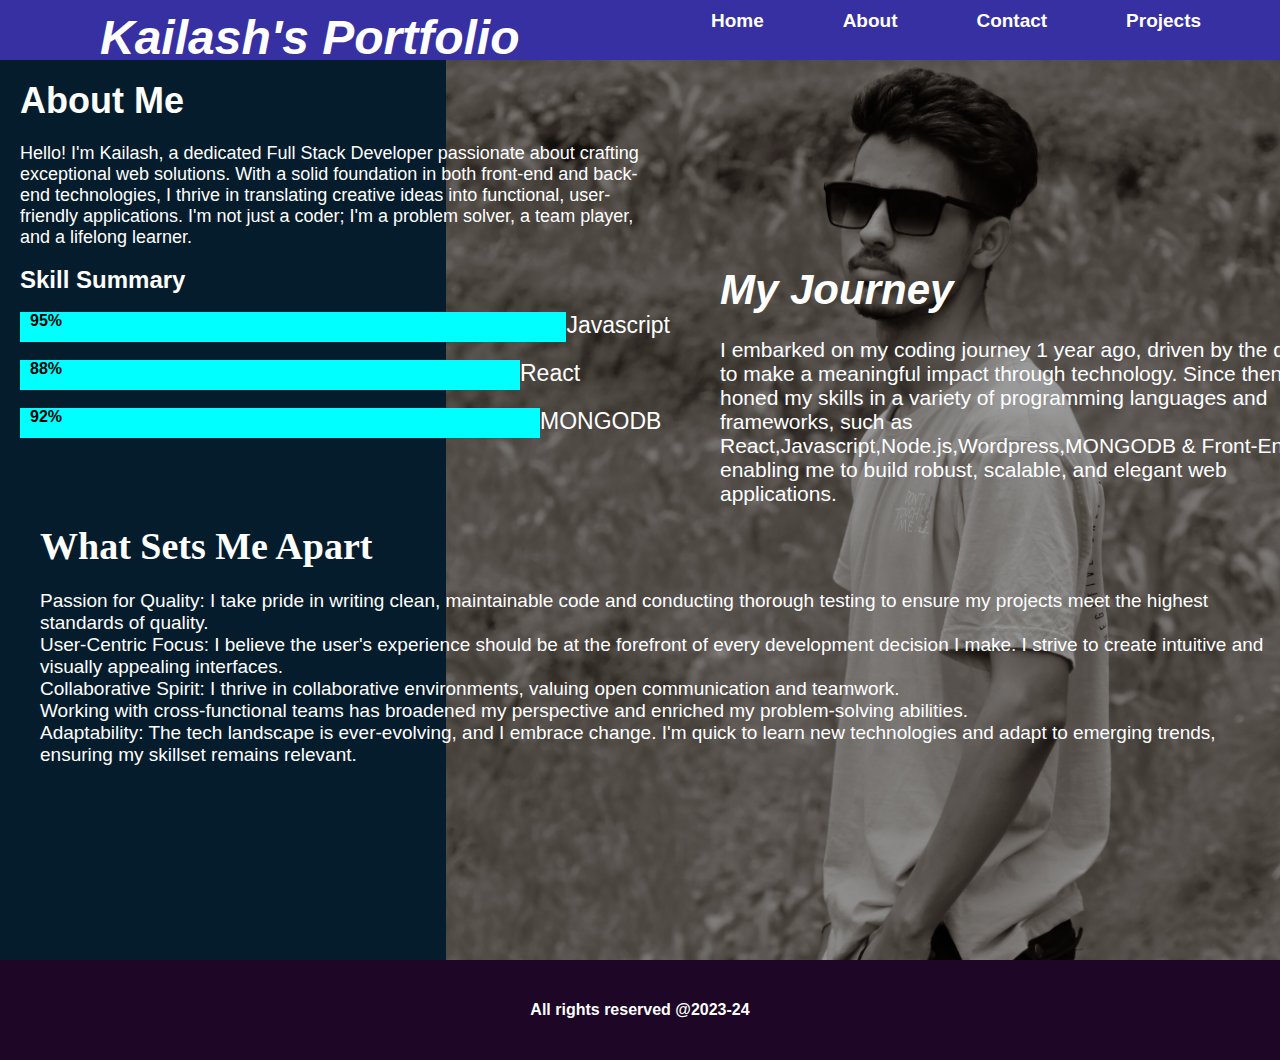
<file: about.html>
<!DOCTYPE html>
<html lang="en">
<head>
    <meta charset="UTF-8">
    <meta name="viewport" content="width=device-width, initial-scale=1.0">
    <title>Document</title>
    <link rel="stylesheet" href="./about.css">
</head>
<body>
    <header>
        <nav>
            <div class="name"><h1><i>Kailash's Portfolio</i></h1></div>
            <div class="pages">
                <ul>
                    <li><a href="index.html">Home</a></li>
                    <li><a href="about.html">About</a></li>
                    <li><a href="Contact.html">Contact</a></li>
                    <li><a href="Project.html">Projects</a></li>
                </ul>
            </div>
        </nav>
    </header>
    <div class="parent">
        <div class="child1">
            <h1>About Me</h1>
            <br> 
            <p>Hello! I'm Kailash, a dedicated Full Stack Developer passionate about crafting exceptional web solutions. With a solid foundation in both front-end and back-end technologies, I thrive in translating creative ideas into functional, user-friendly applications. I'm not just a coder; I'm a problem solver, a team player, and a lifelong learner.</p>
        </div> <br>
        <div class="childmid">
            <h2>Skill Summary</h2> <br>
           <div style="display: flex;"> <div class="fir">95%</div> <div style="font-size: 23px;">Javascript </div> </div> <br>
           <div style="display: flex;"><div class="sec">88%</div> <div style="font-size: 23px;">React </div> </div> <br>
           <div style="display: flex;"><div class="thi">92%</div><div style="font-size: 23px;">MONGODB</div> </div>
        </div>
        <div class="child2">
            <h1><i>My Journey</i></h1> <br>
            I embarked on my coding journey 1 year ago, driven by the desire to make a meaningful impact through technology. Since then, I've honed my skills in a variety of programming languages and frameworks, such as React,Javascript,Node.js,Wordpress,MONGODB & Front-End, enabling me to build robust, scalable, and elegant web applications.
        </div> <br>
        <div class="child3">
            <h1 style="font-family: cursive;">What Sets Me Apart</h1> <br>
            Passion for Quality: I take pride in writing clean, maintainable code and conducting thorough testing to ensure my projects meet the highest standards of quality. <br>

User-Centric Focus: I believe the user's experience should be at the forefront of every development decision I make. I strive to create intuitive and visually appealing interfaces.<br>

Collaborative Spirit: I thrive in collaborative environments, valuing open communication and teamwork. <br>Working with cross-functional teams has broadened my perspective and enriched my problem-solving abilities.<br>

Adaptability: The tech landscape is ever-evolving, and I embrace change. I'm quick to learn new technologies and adapt to emerging trends, ensuring my skillset remains relevant.
        </div>
    </div>
    <div class="footer">
        All rights reserved @2023-24
</div>
</body>
</html>
</file>
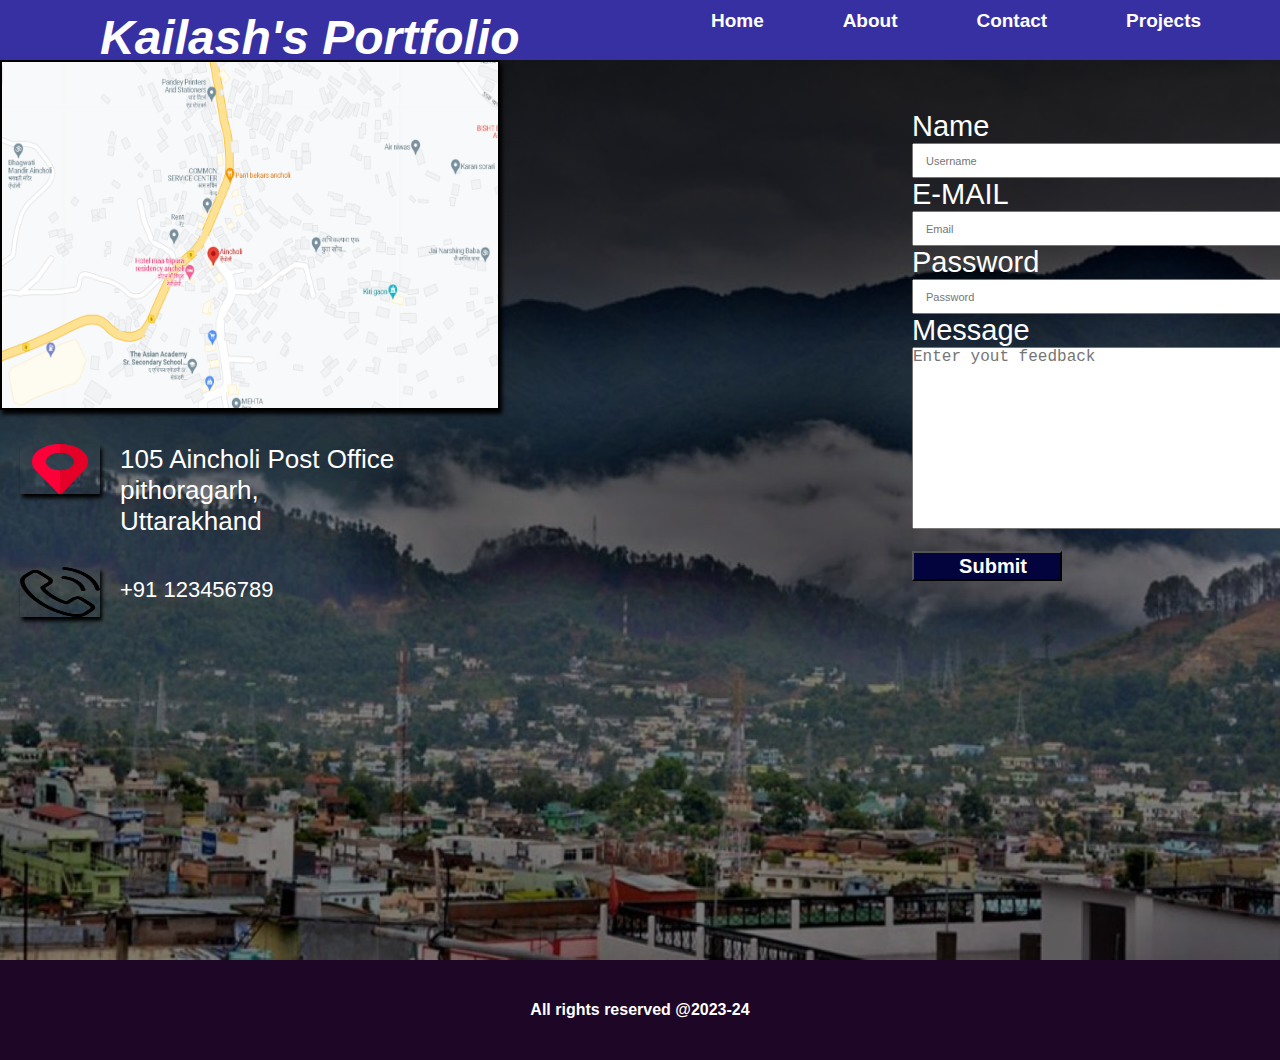
<file: Contact.html>
<!DOCTYPE html>
<html lang="en">
<head>
    <meta charset="UTF-8">
    <meta name="viewport" content="width=device-width, initial-scale=1.0">
    <title>Document</title>
    <link rel="stylesheet" href="./Contact.css">
</head>
<body>
    <header>
        <nav>
            <div class="name"><h1><i>Kailash's Portfolio</i></h1></div>
            <div class="pages">
                <ul>
                    <li><a href="index.html">Home</a></li>
                    <li><a href="about.html">About</a></li>
                    <li><a href="Contact.html">Contact</a></li>
                    <li><a href="Project.html">Projects</a></li>
                </ul>
            </div>
        </nav>
    </header>
    <div class="parent">
        <div class="child1">
            <img src="images/Location.png" alt="" height="350px" width="500px" style="border: 2px solid black;"> <br>
           <div class="imgsec"> <div class="div"><img src="images/locationicon.png" alt="" height="50px" width="80px" id="loc"></div>
            <span style="margin-top: 30px;font-size: 26px;margin-left: 20px;">105 Aincholi Post Office pithoragarh,<br>Uttarakhand</span>
        </div> 
            <div class="num"><img src="images/phone-call.png" alt="" height="50px" width="80px" id="loc"><span style="margin-top: 40px;font-size: 22px;margin-left: 20px;">+91 123456789</span>
            </div>
        </div>
        <div class="child2">
            <form action="">
                <label for="name">Name</label> <br>
                <input type="text" placeholder="Username" required> <br>
                <label for="email">E-MAIL</label> <br>
                <input type="email" placeholder="Email" required> <br>
                <label for="password">Password</label> <br>
                <input type="password" placeholder="Password" required> <br>
                <label for="name">Message</label> <br>
                <textarea name="" id="" cols="50" rows="10" placeholder="Enter yout feedback" style="font-size: 16px;"></textarea> <br> <br>
                <input type="submit" value="Submit" id="submit">

            </form>
        </div>
    </div>
    <div class="footer">
        All rights reserved @2023-24
</div>
    
</body>
</html>
</file>
<file: about.css>
*{
    margin: 0;
    padding: 0;
    box-sizing: border-box;
}
body{
    background-color: rgb(8 47 73);
    color: white;
    font-family: 'Poppins', sans-serif;
}
nav{
    display: flex;
    justify-content: space-around;
    width: 100%;
    padding-top: 10px;
    height: 60px;
    box-sizing: border-box;
    background-color: rgb(55 48 163);
}
nav ul{display: flex;
    justify-content: space-evenly;
    font-size: 19px;
    font-weight: 700;
}
nav li{
    list-style: none;
}
nav ul a{
    text-decoration: none;
    color: white;
}
nav ul a:hover{
    color: cyan;
}
.name{
    width: 40%;
}
.pages{width: 60%;}
nav .name{
    margin: 0px 100px;
    font-size: 24px;
}
.parent{
    height: 100vh;
    width: 100%;
    box-sizing: border-box;
    padding: 20px;
    background-image:linear-gradient(to right,rgba(0, 0, 0, 0.4), rgba(0, 0, 0, 0.4), rgba(0, 0, 0, 0.4)), url(images/IMG_20220701_111855_440.jpg);
    background-repeat: no-repeat;
    background-position: 100% 100%;
    background-size: contain;
}
.child1{
    width: 50%;
    font-family: 'Franklin Gothic Medium', 'Arial Narrow', Arial, sans-serif;
    font-size: 18px;
}
.child2{
    position: relative;
    margin-left: 700px;
    width: 50%;
    font-family: 'Trebuchet MS', 'Lucida Sans Unicode', 'Lucida Grande', 'Lucida Sans', Arial, sans-serif;
    font-size: 21px;
}
.child3{
    font-size: 19px;
    width: 100%;
    margin: 0px 20px;
}
.childmid{
    position: absolute;
    height: 210px;
    width: 650px;
    
}
.fir{
    height: 30px;
    width: 550px;
    background-color: aqua;
    color: black;
    font-weight: 900;
    box-sizing: border-box;
    padding-left: 10px;
}
.sec{
    height: 30px;
    width: 500px;
    background-color: aqua;
    color: black;
    font-weight: 900;
    box-sizing: border-box;
    padding-left: 10px;

}
.thi{
    height: 30px;
    width: 520px;
    color: black;        
    background-color: aqua;
    font-weight: 900;
    box-sizing: border-box;
    padding-left: 10px;
        }
    .footer{
    display: flex;
    height: 100px;
    color: white;
    font-weight: bold;
    background-color: rgb(29, 6, 38);
    align-items: center;
    justify-content: center;
    }
</file>
<file: Contact.css>
*{
    margin: 0;
    padding: 0;
    box-sizing: border-box;
}
body{
    background-color: rgb(8 47 73);
    color: white;
    font-family: 'Poppins', sans-serif;
}
nav{
    display: flex;
    justify-content: space-around;
    width: 100%;
    padding-top: 10px;
    height: 60px;
    box-sizing: border-box;
    background-color: rgb(55 48 163);
}
nav ul{display: flex;
    justify-content: space-evenly;
    font-size: 19px;
    font-weight: 700;
    
}
nav li{
    list-style: none;
}
nav ul a{
    text-decoration: none;
    color: white;
}
nav ul a:hover{
    color: cyan;
}
.name{
    width: 40%;
}
.pages{width: 60%;}
nav .name{
    margin: 0px 100px;
    font-size: 24px;
}
.child1 img{
    box-shadow: 2px 4px 4px black;
}
#loc{
    margin-top: 30px;
    margin-left: 20px;
}
.imgsec{
    display: flex;
}
.num{
    display: flex;
}
.parent{
    display: flex;
    box-sizing: border-box;
    background-image:linear-gradient(rgba(0, 0, 0, 0.8), rgba(0, 0, 0, 0.5), rgba(0, 0, 0, 0.5)), url(images/pithoragarh-new.jpg);
    background-repeat: no-repeat;
    background-size: 100% 100%;
    height: 100vh;
    width: 100%;

}
.child1{
    width: 40%;
}
.child2{
    width: 60%;

}
label{
    font-family: 'Lucida Sans', 'Lucida Sans Regular', 'Lucida Grande', 'Lucida Sans Unicode', Geneva, Verdana, sans-serif;
    font-size: 29px;
}
input{
    height: 35px;
    width: 460px;
    padding-left: 12px;
    font-size: 11px;
}
#submit{
    height: 30px;
    width: 150px;
    background-color: rgb(3, 3, 62);
    color: white;
    font-size: 20px;
    font-weight: bold;
}
form{
    margin-top: 50px;
    margin-left: 400px;
}
.footer{
    display: flex;
    height: 100px;
    color: white;
    font-weight: bold;
    background-color: rgb(29, 6, 38);
    align-items: center;
    justify-content: center;
}
</file>
